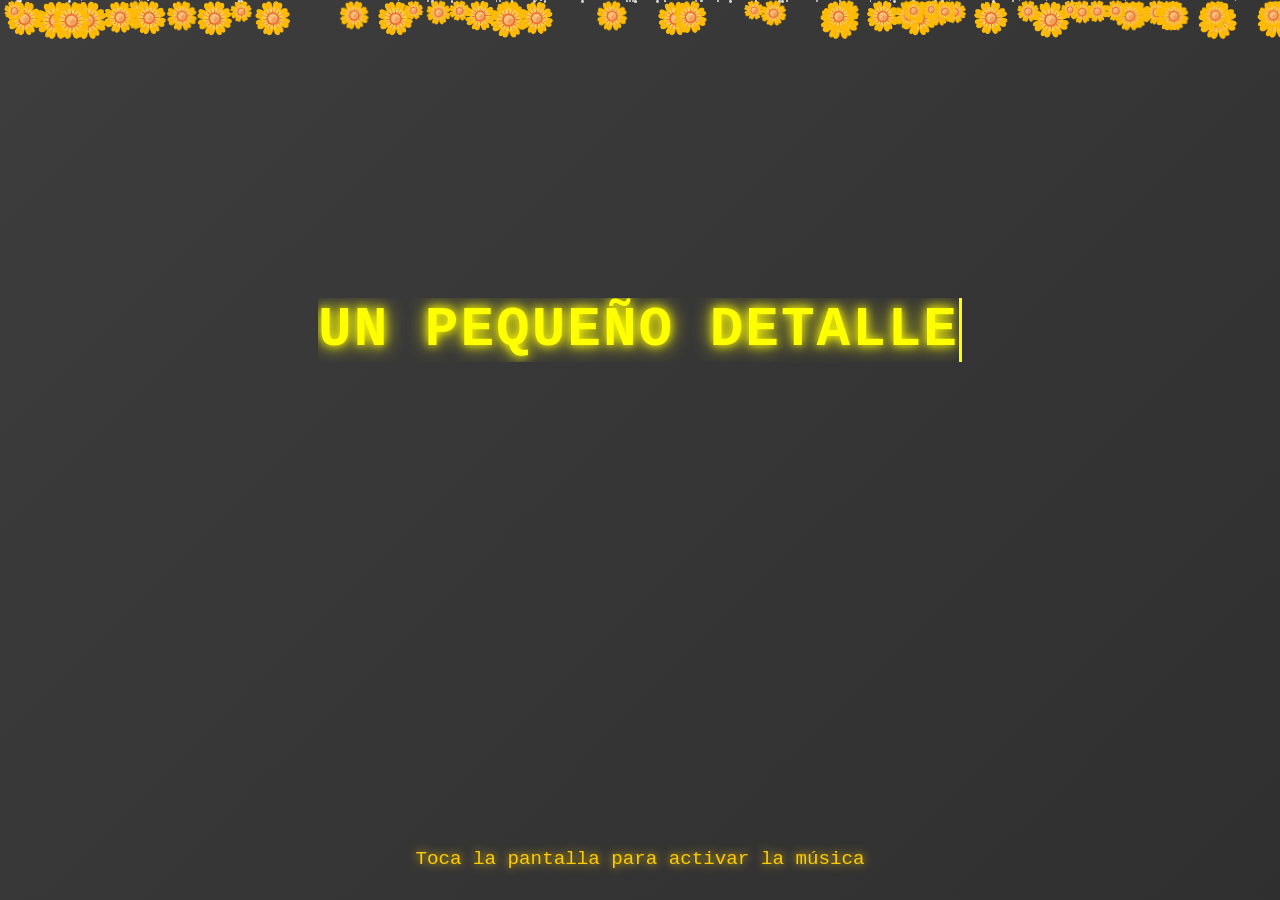
<file: index.html>
<!DOCTYPE html>
<html lang="es">
<head>
  <meta charset="UTF-8">
  <meta http-equiv="X-UA-Compatible" content="IE=edge">
  <meta name="viewport" content="width=device-width, initial-scale=1.0">
  <link rel="icon" href="img/flowers.png" type="image/x-icon">
  <title>Mensaje Especial</title>
  <style>
    /* Reset y fuente */
    * {
      margin: 0;
      padding: 0;
      box-sizing: border-box;
      font-family: 'Courier New', monospace;
    }

    /* Fondo animado */
    body {
      background: linear-gradient(-45deg, #000000, #1C1C1C, #2B2B2B, #3D3D3D);
      background-size: 400% 400%;
      animation: gradientMove 20s ease infinite;

      display: flex;
      flex-direction: column;
      justify-content: center;
      align-items: center;
      min-height: 100vh;
      text-align: center;
      overflow: hidden;
    }

    @keyframes gradientMove {
      0% { background-position: 0% 50%; }
      50% { background-position: 100% 50%; }
      100% { background-position: 0% 50%; }
    }

    /* Partículas y flores */
    .space {
      position: fixed;
      top: 0;
      left: 0;
      width: 100%;
      height: 100%;
      z-index: -1;
      overflow: hidden;
    }

    .particle {
      position: absolute;
      background-color: #fff;
      border-radius: 50%;
      animation: fall linear infinite;
      opacity: 0.8;
    }

    @keyframes fall {
      0% { transform: translateY(-10px); opacity: 0; }
      10% { opacity: 1; }
      90% { opacity: 0.8; }
      100% { transform: translateY(100vh); opacity: 0; }
    }

    /* Contenedor principal */
    .container {
      max-width: 1000px;
      z-index: 10;
    }

    /* Título */
    .title {
      font-size: 3.5rem;
      margin-bottom: 30px;
      color: yellow;
      text-shadow: 0 0 10px yellow, 0 0 20px yellow;
      opacity: 0;
      transform: translateY(50px);
      transition: opacity 2s, transform 2s;
      font-weight: 900;
      letter-spacing: 2px;
      text-transform: uppercase;
    }

    .title.visible {
      opacity: 1;
      transform: translateY(0);
    }

    /* Mensajes */
    .message {
      font-size: 2rem;
      margin: 30px 0;
      color: #fff;
      text-shadow: 0 0 10px #fff, 0 0 20px #fff;
      opacity: 0;
      transform: translateY(50px);
      transition: opacity 2s, transform 2s;
      font-weight: 700;
      letter-spacing: 1px;
      text-transform: uppercase;
    }

    .message.visible {
      opacity: 1;
      transform: translateY(0);
    }

    .message.red {
      animation: heartbeat 1.5s infinite;
    }

    @keyframes heartbeat {
      0%, 100% { transform: scale(1); }
      25% { transform: scale(1.1); }
      50% { transform: scale(1.2); }
      75% { transform: scale(1.1); }
    }

    /* Botón */
    .button {
      margin-top: 50px;
      opacity: 0;
      transition: opacity 2s;
    }

    .button.visible {
      opacity: 1;
    }

    .btn {
      background: linear-gradient(90deg, #ffcc00, #ff6600, #ff0066, #9900ff);
      background-size: 400% 400%;
      border: none;
      padding: 15px 45px;
      font-size: 1.5rem;
      color: #fff;
      border-radius: 50px;
      cursor: pointer;
      font-weight: 700;
      text-transform: uppercase;
      letter-spacing: 2px;
      box-shadow: 0 0 20px rgba(255, 204, 0, 0.8);
      transition: transform 0.3s ease, box-shadow 0.3s ease;
      animation: gradientMove 6s ease infinite;
    }

    .btn:hover {
      transform: scale(1.1);
      box-shadow: 0 0 35px rgba(255, 102, 255, 1);
    }

    /* Efecto máquina de escribir */
    .hacker-effect {
      border-right: 3px solid yellow;
      white-space: nowrap;
      overflow: hidden;
      width: 0;
      animation: typing 4s steps(40, end) forwards, blink-caret .8s infinite;
    }

    @keyframes typing {
      from { width: 0; }
      to { width: 100%; }
    }

    @keyframes blink-caret {
      0%, 100% { border-color: transparent; }
      50% { border-color: yellow; }
    }

    /* Mensaje de tap */
    .tap-hint {
      position: absolute;
      bottom: 30px;
      font-size: 1.2rem;
      color: #ffcc00;
      text-shadow: 0 0 10px #ffcc00;
      animation: pulse 1.5s infinite;
      cursor: pointer;
    }

    @keyframes pulse {
      0% { transform: scale(1); opacity: 0.7; }
      50% { transform: scale(1.1); opacity: 1; }
      100% { transform: scale(1); opacity: 0.7; }
    }

    /* Responsivo */
    @media (max-width: 768px) {
      .title { font-size: 2.5rem; }
      .message { font-size: 1.5rem; }
      .btn { padding: 12px 30px; font-size: 1.2rem; }
    }
  </style>
</head>
<body>
  <!-- Fondo con partículas -->
  <div class="space" id="space"></div>

  <!-- Contenido principal -->
  <div class="container">
    <h1 class="title hacker-effect" id="title">UN PEQUEÑO DETALLE</h1>
    <p class="message red" id="message1">NOEMI</p>
    <p class="message" id="message2">DE MI PARA TI</p>

    <div class="button" id="button">
      <button class="btn" onclick="location.href='index1.html'">
        VER TU REGALO
      </button>
    </div>
  </div>

  <!-- Aviso para iniciar música -->
  <div id="tap-to-start" class="tap-hint">
    Toca la pantalla para activar la música
  </div>

  <!-- Música -->
  <audio id="background-music" loop>
    <source src="lullavy.mp3" type="audio/mpeg">
    Tu navegador no soporta el elemento de audio XD.
  </audio>

  <script>
    // Crear efecto de espacio con partículas y flores
    function createSpace() {
      const space = document.getElementById('space');
      for (let i = 0; i < 100; i++) createParticle(space);

      setInterval(() => {
        createParticle(space);
      }, 200);
    }

    function createParticle(container) {
      const particle = document.createElement('div');

      if (Math.random() > 0.5) {
        particle.innerHTML = "🌼";
        particle.style.fontSize = Math.random() * 20 + 15 + "px";
      } else {
        particle.classList.add('particle');
        const size = Math.random() * 2 + 1;
        particle.style.width = size + 'px';
        particle.style.height = size + 'px';
      }

      particle.style.position = "absolute";
      particle.style.left = Math.random() * 100 + "%";
      const duration = Math.random() * 10 + 5;
      particle.style.animation = `fall ${duration}s linear`;

      container.appendChild(particle);
      setTimeout(() => particle.remove(), duration * 1000 + 1000);
    }

    // Mostrar elementos secuencialmente
    function showElements() {
      const title = document.getElementById('title');
      const message1 = document.getElementById('message1');
      const message2 = document.getElementById('message2');
      const button = document.getElementById('button');

      setTimeout(() => title.classList.add('visible'), 1000);
      setTimeout(() => message1.classList.add('visible'), 3000);
      setTimeout(() => message2.classList.add('visible'), 6000);
      setTimeout(() => button.classList.add('visible'), 9000);
    }

    // Inicializar
    window.onload = function() {
      createSpace();
      showElements();

      const audio = document.getElementById('background-music');
      const hint = document.getElementById('tap-to-start');

      function startMusic() {
        audio.play();
        hint.style.display = 'none';
      }

      document.body.addEventListener('click', startMusic, { once: true });
      document.body.addEventListener('touchstart', startMusic, { once: true });
    };
  </script>
</body>
</html>
</file>
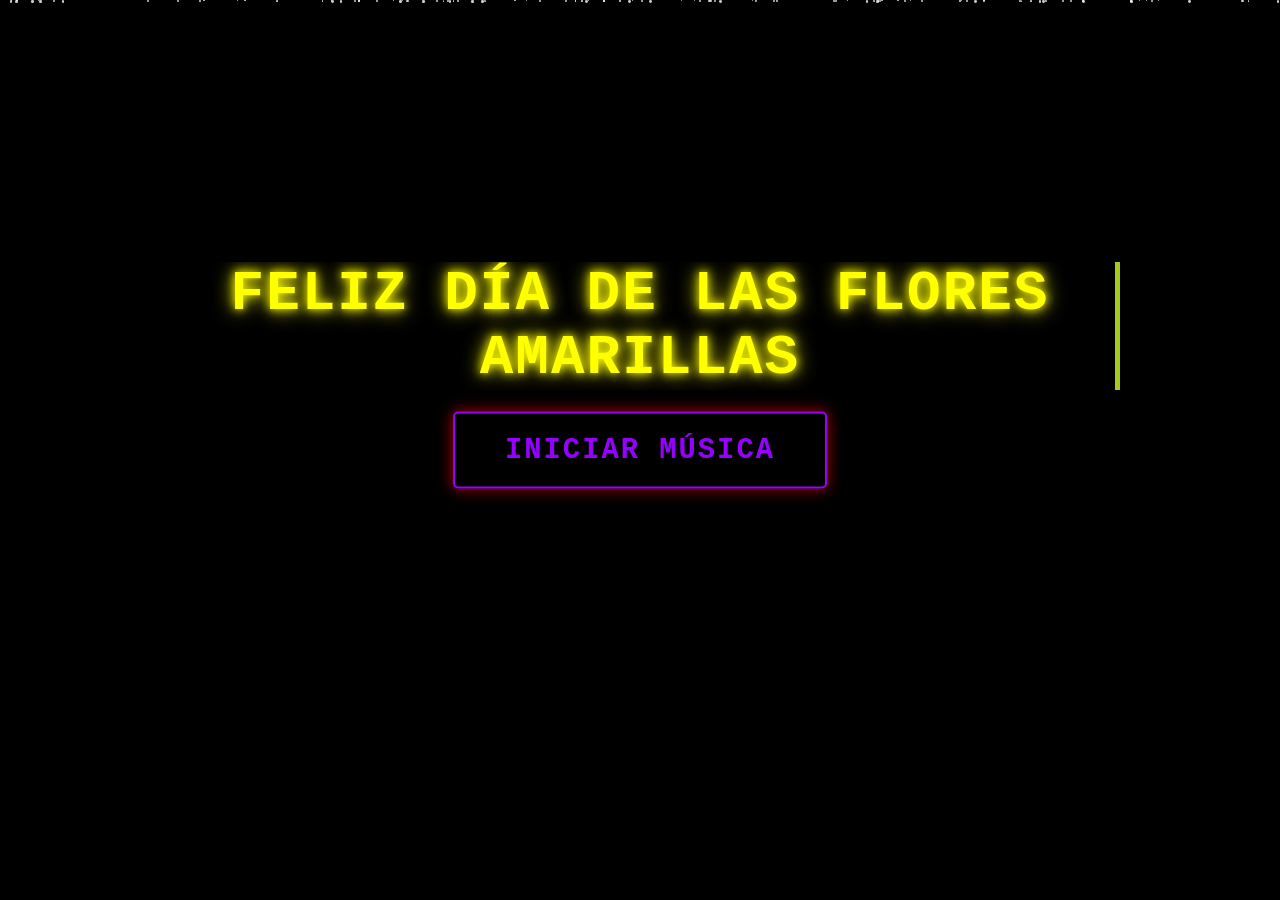
<file: index1.html>
<!DOCTYPE html>
<html lang="es">
<head>
    <meta charset="UTF-8">
    <meta http-equiv="X-UA-Compatible" content="IE=edge">
    <meta name="viewport" content="width=device-width, initial-scale=1.0">
    <link rel="icon" href="img/flowers.png" type="image/x-icon">
    <title>Mensaje Especial</title>
    <style>
        * {
            margin: 0;
            padding: 0;
            box-sizing: border-box;
            font-family: 'Courier New', monospace;
        }
        
        body {
            background: #000;
            color: #fff;
            min-height: 100vh;
            overflow: hidden;
            display: flex;
            flex-direction: column;
            justify-content: center;
            align-items: center;
            position: relative;
        }
        
        /* Efecto de espacio con puntos blancos */
        .space {
            position: fixed;
            top: 0;
            left: 0;
            width: 100%;
            height: 100%;
            z-index: -1;
            overflow: hidden;
        }
        
        .particle {
            position: absolute;
            background-color: #fff;
            border-radius: 50%;
            animation: fall linear infinite;
            opacity: 0.8;
        }
        
        @keyframes fall {
            0% {
                transform: translateY(-10px);
                opacity: 0;
            }
            10% {
                opacity: 1;
            }
            90% {
                opacity: 0.8;
            }
            100% {
                transform: translateY(100vh);
                opacity: 0;
            }
        }
        
        .container {
            text-align: center;
            padding: 20px;
            max-width: 1000px;
            z-index: 10;
        }
        
        .title {
            font-size: 3.5rem;
            margin-bottom: 30px;
            color: yellow;
            text-shadow: 0 0 10px yellow, 0 0 20px yellow;
            opacity: 0;
            transform: translateY(50px);
            transition: opacity 2s, transform 2s;
            font-weight: 900;
            letter-spacing: 2px;
            text-transform: uppercase;
        }
        
        .title.visible {
            opacity: 1;
            transform: translateY(0);
        }
        
        .message {
            font-size: 2rem;
            margin: 30px 0;
            color: #fff;
            text-shadow: 0 0 10px #fff, 0 0 20px #fff;
            opacity: 0;
            transform: translateY(50px);
            transition: opacity 2s, transform 2s;
            font-weight: 700;
            letter-spacing: 1px;
            text-transform: uppercase;
        }
        
        .message.visible {
            opacity: 1;
            transform: translateY(0);
        }
        
        .message.red {
    color: #FFD700; /* Amarillo dorado */
    text-shadow: 0 0 10px #FFD700, 0 0 20px #FFD700;
}

        
        .button {
            margin-top: 50px;
            opacity: 0;
            transition: opacity 2s;
        }
        
        .button.visible {
            opacity: 1;
        }
        
        .btn {
            background: transparent;
            border: 2px solid #9900ff;
            padding: 15px 40px;
            font-size: 1.5rem;
            color: #9500ff;
            border-radius: 5px;
            cursor: pointer;
            box-shadow: 0 0 15px rgba(255, 0, 0, 0.7);
            transition: all 0.3s;
            text-decoration: none;
            display: inline-block;
            font-weight: 700;
            text-transform: uppercase;
            letter-spacing: 2px;
        }
        
        .btn:hover {
            background: rgba(255, 0, 0, 0.2);
            box-shadow: 0 0 25px rgba(255, 0, 0, 0.9);
            transform: scale(1.05);
        }
        
        .hacker-effect {
            position: relative;
            overflow: hidden;
        }
        
        .hacker-effect::after {
            content: "";
            position: absolute;
            top: 0;
            right: 0;
            width: 5px;
            height: 100%;
            background-color: #a6c91a;
            animation: blink 0.8s infinite;
        }
        
        @keyframes blink {
            0%, 100% { opacity: 0; }
            50% { opacity: 1; }
        }
        
        @media (max-width: 768px) {
            .title {
                font-size: 2.5rem;
            }
            
            .message {
                font-size: 1.5rem;
            }
            
            .btn {
                padding: 12px 30px;
                font-size: 1.2rem;
            }
        }
        #music-button-container {
    position: fixed;
    top: 50%;
    left: 50%;
    transform: translate(-50%, -50%);
    z-index: 50;
}

#music-button {
    font-size: 1.8rem;
    padding: 20px 50px;
    cursor: pointer;
}

    </style>
</head>
<body>
    <div class="space" id="space"></div>

    <div id="music-button-container">
        <button id="music-button" class="btn">
            INICIAR MÚSICA
        </button>
    </div>


    <div class="container">
        <h1 class="title hacker-effect" id="title">FELIZ DÍA DE LAS FLORES AMARILLAS</h1>
        <p class="message red" id="message1">¡HOY CELEBRAMOS EL 21 DE SEPTIEMBRE!</p>
        <p class="message" id="message2">FELIZ DÍA DE LAS FLORES AMARILLAS 🌼💛</p>


        <div class="button" id="button">
            <button class="btn" onclick="location.href='index2.html'">
                VER TU REGALO
            </button>
        </div>
    </div>

    <audio id="background-music" loop>
    <source src="the-rest-of-my-life.mp3" type="audio/mpeg">
    Tu navegador no soporta el elemento de audio xd.
</audio>


    <script>
        // Crear efecto de espacio con partículas
        function createSpace() {
            const space = document.getElementById('space');
            
            // Crear partículas
            for (let i = 0; i < 100; i++) {
                createParticle(space);
            }
            
            // Continuar creando partículas
            setInterval(() => {
                createParticle(space);
            }, 200);
        }
        
        function createParticle(container) {
            const particle = document.createElement('div');
            particle.classList.add('particle');
            
            // Tamaño aleatorio entre 1 y 3px
            const size = Math.random() * 2 + 1;
            particle.style.width = size + 'px';
            particle.style.height = size + 'px';
            
            // Posición aleatoria en X
            particle.style.left = Math.random() * 100 + '%';
            
            // Duración aleatoria entre 5 y 15 segundos
            const duration = Math.random() * 10 + 5;
            particle.style.animationDuration = duration + 's';
            
            // Retraso aleatorio
            particle.style.animationDelay = Math.random() * 5 + 's';
            
            container.appendChild(particle);
            
            // Eliminar la partícula después de que termine la animación
            setTimeout(() => {
                if (particle.parentNode) {
                    particle.remove();
                }
            }, duration * 1000 + 1000);
        }
        
        // Mostrar elementos secuencialmente
        function showElements() {
            const title = document.getElementById('title');
            const message1 = document.getElementById('message1');
            const message2 = document.getElementById('message2');
            const button = document.getElementById('button');
            
            setTimeout(() => {
                title.classList.add('visible');
            }, 1000);
            
            setTimeout(() => {
                message1.classList.add('visible');
            }, 3000);
            
            setTimeout(() => {
                message2.classList.add('visible');
            }, 6000);
            
            setTimeout(() => {
                button.classList.add('visible');
            }, 9000);
        }
        
        // Inicializar
        window.onload = function() {
            createSpace();
            showElements();
        };
        // Botón para iniciar música
const musicButton = document.getElementById('music-button');
const musicContainer = document.getElementById('music-button-container');
const backgroundMusic = document.getElementById('background-music');

musicButton.addEventListener('click', () => {
    backgroundMusic.play();
    // Ocultar el botón después de presionarlo
    musicContainer.style.display = 'none';
});

    </script>
    
</body>
</html>
</file>
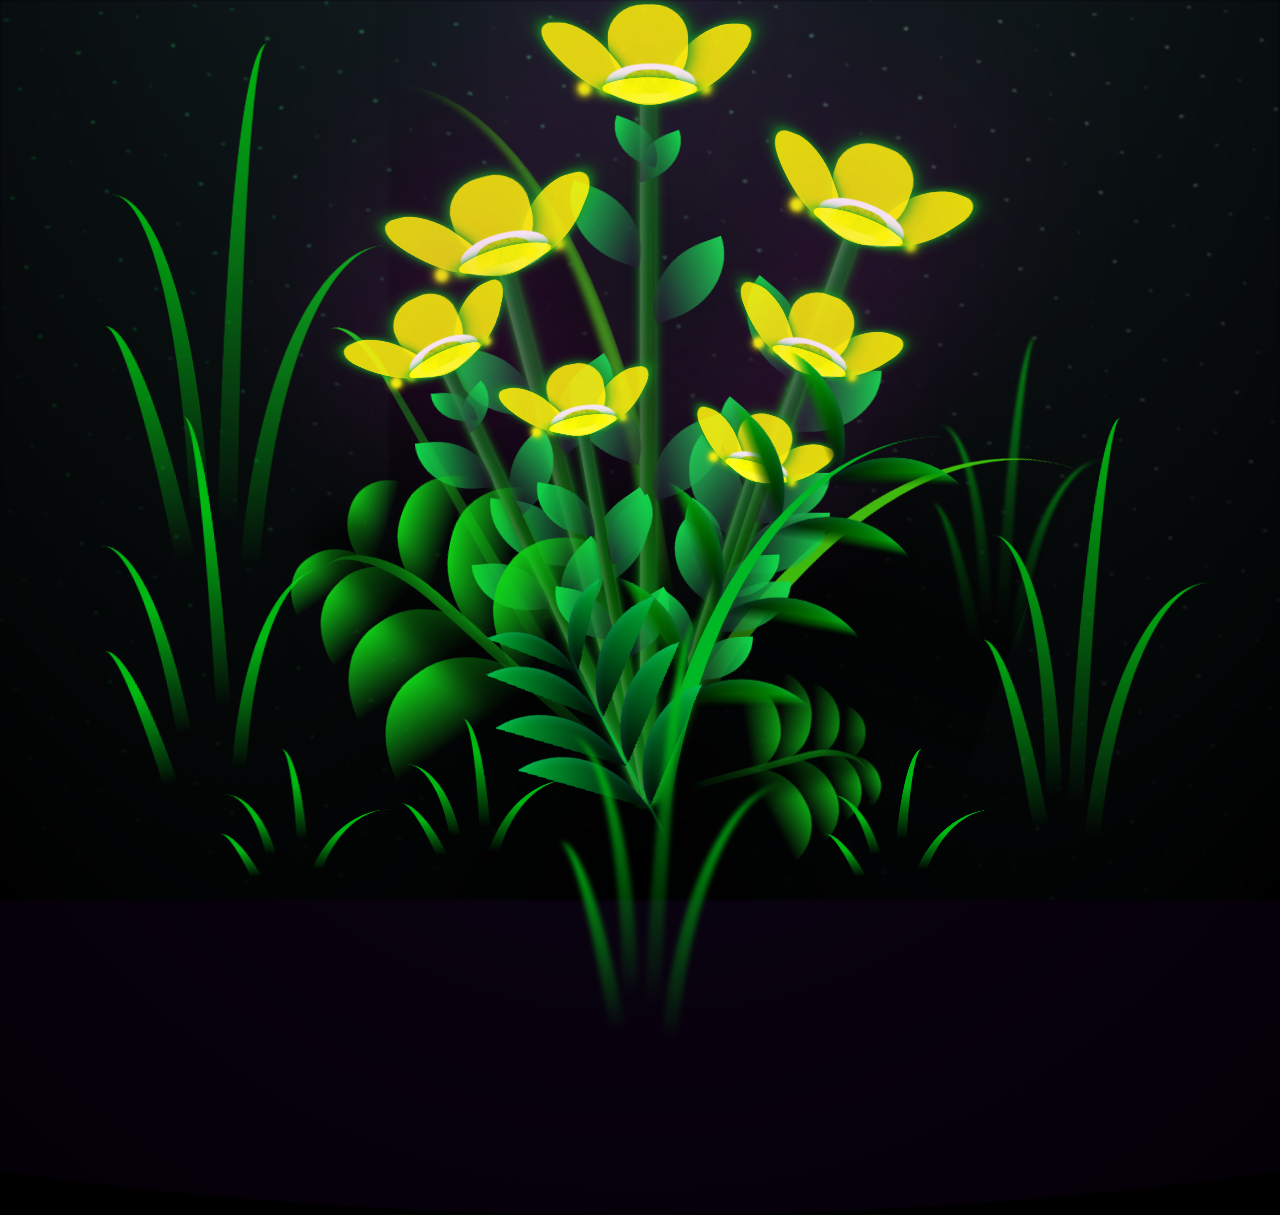
<file: index2.html>
<!DOCTYPE html>
<html lang="en">
<head>
    <meta charset="UTF-8">
    <meta http-equiv="X-UA-Compatible" content="IE=edge">
    <meta name="viewport" content="width=device-width, initial-scale=1.0">
    <link rel="stylesheet" href="css/main.css">
    <link rel="icon" href="img/flowers.png" type="image/x-icon">
    <title>FLORES PROTEGIDAS</title>
    <style>
        /* Estilos para los puntitos amarillos */
        .particles {
            position: fixed;
            top: 0;
            left: 0;
            width: 100%;
            height: 100%;
            pointer-events: none;
            z-index: 10;
            overflow: hidden;
        }

        .particle {
            position: absolute;
            width: 4px;
            height: 4px;
            background-color: #ffff00;
            border-radius: 50%;
            box-shadow: 0 0 10px #ffff00, 0 0 20px #ffff00;
            animation: fall linear infinite;
            z-index: 10;
        }

        @keyframes fall {
            0% {
                transform: translateY(-100px) translateX(0);
            }
            100% {
                transform: translateY(100vh) translateX(30px);
            }
        }

        .container {
            position: relative;
            overflow: hidden;
        }

       /* Aura morada gigante que cubre la página */
body::before {
    content: "";
    position: fixed;
    top: 50%;
    left: 50%;
    transform: translate(-50%, -50%);
    width: 300vw;  /* Más ancho que la pantalla */
    height: 170vh; /* Más alto que la pantalla */
    background: radial-gradient(
        circle,
        rgba(138, 43, 226, 0.15) 0%,       /* Morado claro */
        rgba(75, 0, 130, 0.1) 40%,        /* Índigo */
        rgba(0, 0, 0, 0) 70%              /* Transparente */
    );
    border-radius: 50%;
    z-index: -1;
    opacity: 0.7;
    animation: aura-expand 8s infinite ease-in-out;
    pointer-events: none; /* Para no interferir con clicks */
}

/* Efecto de expansión del aura */
@keyframes aura-expand {
    0% {
        transform: translate(-50%, -50%) scale(0.95);
        opacity: 0.5;
    }
    50% {
        transform: translate(-50%, -50%) scale(1.05);
        opacity: 0.8;
    }
    100% {
        transform: translate(-50%, -50%) scale(0.95);
        opacity: 0.5;
    }
}

/* Ajustar el z-index de las partículas para que no se superpongan mal */
.particle {
  background-color: hsl(var(--hue), 100%, 50%);
}

.flowers {
    position: relative;
    z-index: 5; /* Las flores sobre el aura pero bajo las partículas */
}

/* Efecto de aura que sube y forma texto */
.aura-text {
    position: fixed;
    top: 2%; /* Posicionado más arriba */
    left: 50%;
    transform: translateX(-50%);
    font-family: 'Courier New', monospace;
    text-transform: uppercase;
    font-weight: bold;
    text-align: center;
    opacity: 0;
    z-index: 20;
    pointer-events: none;
    width: 100%;
    padding: 0 20px;
    box-sizing: border-box;
}

.aura-text span {
    display: inline-block;
    color: #8a2be2; /* Morado */
    text-shadow: 0 0 10px #8a2be2, 0 0 20px #8a2be2;
    font-size: 32px; /* Texto más grande */
    opacity: 0;
    transform: translateY(20px);
    margin: 5px 0;
}

/* Cursor parpadeante */
.cursor {
    display: inline-block;
    width: 10px;
    height: 32px;
    background-color: #8a2be2;
    margin-left: 5px;
    animation: blink 0.7s infinite;
    vertical-align: middle;
}

@keyframes blink {
    0%, 100% { opacity: 1; }
    50% { opacity: 0; }
}


/* Cambiar el color de las raíces (tallos) a verde */
.flower__line {
    background-color: #107b17  !important; /* Verde marino */
    box-shadow: 0 0 5px #107b17 , 0 0 10px #107b17 !important;
}



/* Estilo hacker para el texto final */
.final-message {
    position: fixed;
    top: 2%; /* Posicionado más arriba */
    left: 50%;
    transform: translateX(-50%);
    font-family: 'Courier New', monospace;
    text-align: center;
    color: #8a2be2;
    text-shadow: 0 0 15px #8a2be2;
    opacity: 0;
    z-index: 30;
    pointer-events: none;
    font-size: 32px; /* Texto más grande */
    line-height: 1.6;
    white-space: pre-line;
    max-width: 90%;
    width: 100%;
    padding: 0 20px;
    box-sizing: border-box;
}

.final-message.active {
    color: red;
    text-shadow: 
        0 0 20px red, 
        0 0 40px red, 
        0 0 80px red,
        0 0 100px red; 
    animation: text-pulse 0.5s infinite alternate;
}

@keyframes text-pulse {
    from {
        text-shadow: 0 0 30px yellow, 0 0 50px yellow;
    }
    to {
        text-shadow: 0 0 40px yellow, 0 0 70px yellow, 0 0 100px yellow; 
    }
}

/* Modificaciones para la flor morada con pétalos rojos */
.flower__leaf {
    background-color: #0ca518 !important; /* Morado */
    box-shadow: 0 0 10px #0ca518, 0 0 20px #0ca518 !important;
}

.flower__leaf::before {
    background-color: #26b31f !important; /* Rojo */
    box-shadow: 0 0 10px #4cb12d, 0 0 20px #0ea42c !important;
}

.flower__light {
    background-color: yellow !important; /* Morado */
    box-shadow: 0 0 5px yellow, 0 0 10px #ccea08 !important;
}

/* Aura que sube desde la flor */
.flower-aura {
    position: fixed; /* Cambiado a fixed para que cubra toda la pantalla */
    bottom: -100vh; /* Comienza desde muy abajo (fuera de pantalla) */
    left: 50%;
    transform: translateX(-50%);
    width: 1200px; /* Más ancho */
    height: 150vh; /* Muy alto para cubrir toda la pantalla */
    background: linear-gradient(to top, 
              rgba(238, 246, 7, 0.9) 0%,
              rgba(211, 214, 12, 0.6) 30%,
              rgba(139, 157, 5, 0.3) 60%,
              transparent 90%);
    border-radius: 50% 50% 0 0;
    filter: blur(30px); /* Más difuminado */
    z-index: 15;
    opacity: 1; /* Siempre visible cuando está activa */
    transition: bottom 1.5s ease-out; /* Aparece rápido */
}
    @keyframes glitch {
  0%   { color: #ffffff; }
  20%  { color: #ff00ff; }
  40%  { color: #00ffff; }
  60%  { color: #ffff00; }
  80%  { color: #ff00ff; }
  100% { color: #ffffff; }
}

.final-message.active {
  animation: glitch 0.5s infinite;
}


    </style>
</head>

<body class="container">
    <!-- Elementos para los efectos de texto -->
    <div class="aura-text" id="aura-text"></div>
    <div class="final-message" id="final-message"></div>

    <div class="night"></div>
    <div class="particles" id="particles"></div>
    <div class="flowers">
      <div class="flower flower--1"><div class="flower__leafs flower__leafs--1"><div class="flower__leaf flower__leaf--1"></div><div class="flower__leaf flower__leaf--2"></div><div class="flower__leaf flower__leaf--3"></div><div class="flower__leaf flower__leaf--4"></div><div class="flower__white-circle"></div><div class="flower__light flower__light--1"></div><div class="flower__light flower__light--2"></div><div class="flower__light flower__light--3"></div><div class="flower__light flower__light--4"></div><div class="flower__light flower__light--5"></div><div class="flower__light flower__light--6"></div><div class="flower__light flower__light--7"></div><div class="flower__light flower__light--8"></div></div><div class="flower__line"><div class="flower__line__leaf flower__line__leaf--1"></div><div class="flower__line__leaf flower__line__leaf--2"></div><div class="flower__line__leaf flower__line__leaf--3"></div><div class="flower__line__leaf flower__line__leaf--4"></div><div class="flower__line__leaf flower__line__leaf--5"></div><div class="flower__line__leaf flower__line__leaf--6"></div></div></div>
      <div class="flower flower--2"><div class="flower__leafs flower__leafs--2"><div class="flower__leaf flower__leaf--1"></div><div class="flower__leaf flower__leaf--2"></div><div class="flower__leaf flower__leaf--3"></div><div class="flower__leaf flower__leaf--4"></div><div class="flower__white-circle"></div><div class="flower__light flower__light--1"></div><div class="flower__light flower__light--2"></div><div class="flower__light flower__light--3"></div><div class="flower__light flower__light--4"></div><div class="flower__light flower__light--5"></div><div class="flower__light flower__light--6"></div><div class="flower__light flower__light--7"></div><div class="flower__light flower__light--8"></div></div><div class="flower__line"><div class="flower__line__leaf flower__line__leaf--1"></div><div class="flower__line__leaf flower__line__leaf--2"></div><div class="flower__line__leaf flower__line__leaf--3"></div><div class="flower__line__leaf flower__line__leaf--4"></div></div></div>
      <div class="flower flower--3"><div class="flower__leafs flower__leafs--3"><div class="flower__leaf flower__leaf--1"></div><div class="flower__leaf flower__leaf--2"></div><div class="flower__leaf flower__leaf--3"></div><div class="flower__leaf flower__leaf--4"></div><div class="flower__white-circle"></div><div class="flower__light flower__light--1"></div><div class="flower__light flower__light--2"></div><div class="flower__light flower__light--3"></div><div class="flower__light flower__light--4"></div><div class="flower__light flower__light--5"></div><div class="flower__light flower__light--6"></div><div class="flower__light flower__light--7"></div><div class="flower__light flower__light--8"></div></div><div class="flower__line"><div class="flower__line__leaf flower__line__leaf--1"></div><div class="flower__line__leaf flower__line__leaf--2"></div><div class="flower__line__leaf flower__line__leaf--3"></div><div class="flower__line__leaf flower__line__leaf--4"></div></div></div>
      <div class="flower flower--4"><div class="flower__leafs flower__leafs--1"><div class="flower__leaf flower__leaf--1"></div><div class="flower__leaf flower__leaf--2"></div><div class="flower__leaf flower__leaf--3"></div><div class="flower__leaf flower__leaf--4"></div><div class="flower__white-circle"></div><div class="flower__light flower__light--1"></div><div class="flower__light flower__light--2"></div><div class="flower__light flower__light--3"></div><div class="flower__light flower__light--4"></div><div class="flower__light flower__light--5"></div><div class="flower__light flower__light--6"></div><div class="flower__light flower__light--7"></div><div class="flower__light flower__light--8"></div></div><div class="flower__line"><div class="flower__line__leaf flower__line__leaf--1"></div><div class="flower__line__leaf flower__line__leaf--2"></div><div class="flower__line__leaf flower__line__leaf--3"></div><div class="flower__line__leaf flower__line__leaf--4"></div><div class="flower__line__leaf flower__line__leaf--5"></div><div class="flower__line__leaf flower__line__leaf--6"></div></div></div>
      <div class="flower flower--5"><div class="flower__leafs flower__leafs--2"><div class="flower__leaf flower__leaf--1"></div><div class="flower__leaf flower__leaf--2"></div><div class="flower__leaf flower__leaf--3"></div><div class="flower__leaf flower__leaf--4"></div><div class="flower__white-circle"></div><div class="flower__light flower__light--1"></div><div class="flower__light flower__light--2"></div><div class="flower__light flower__light--3"></div><div class="flower__light flower__light--4"></div><div class="flower__light flower__light--5"></div><div class="flower__light flower__light--6"></div><div class="flower__light flower__light--7"></div><div class="flower__light flower__light--8"></div></div><div class="flower__line"><div class="flower__line__leaf flower__line__leaf--1"></div><div class="flower__line__leaf flower__line__leaf--2"></div><div class="flower__line__leaf flower__line__leaf--3"></div><div class="flower__line__leaf flower__line__leaf--4"></div></div></div>
      <div class="flower flower--6"><div class="flower__leafs flower__leafs--3"><div class="flower__leaf flower__leaf--1"></div><div class="flower__leaf flower__leaf--2"></div><div class="flower__leaf flower__leaf--3"></div><div class="flower__leaf flower__leaf--4"></div><div class="flower__white-circle"></div><div class="flower__light flower__light--1"></div><div class="flower__light flower__light--2"></div><div class="flower__light flower__light--3"></div><div class="flower__light flower__light--4"></div><div class="flower__light flower__light--5"></div><div class="flower__light flower__light--6"></div><div class="flower__light flower__light--7"></div><div class="flower__light flower__light--8"></div></div><div class="flower__line"><div class="flower__line__leaf flower__line__leaf--1"></div><div class="flower__line__leaf flower__line__leaf--2"></div><div class="flower__line__leaf flower__line__leaf--3"></div><div class="flower__line__leaf flower__line__leaf--4"></div></div></div>
      <div class="flower flower--7"><div class="flower__leafs flower__leafs--1"><div class="flower__leaf flower__leaf--1"></div><div class="flower__leaf flower__leaf--2"></div><div class="flower__leaf flower__leaf--3"></div><div class="flower__leaf flower__leaf--4"></div><div class="flower__white-circle"></div><div class="flower__light flower__light--1"></div><div class="flower__light flower__light--2"></div><div class="flower__light flower__light--3"></div><div class="flower__light flower__light--4"></div><div class="flower__light flower__light--5"></div><div class="flower__light flower__light--6"></div><div class="flower__light flower__light--7"></div><div class="flower__light flower__light--8"></div></div><div class="flower__line"><div class="flower__line__leaf flower__line__leaf--1"></div><div class="flower__line__leaf flower__line__leaf--2"></div><div class="flower__line__leaf flower__line__leaf--3"></div><div class="flower__line__leaf flower__line__leaf--4"></div></div></div>
      <div class="grow-ans" style="--d:1.2s"><div class="flower__g-long"><div class="flower__g-long__top"></div><div class="flower__g-long__bottom"></div></div></div>
      <div class="growing-grass"><div class="flower__grass flower__grass--1"><div class="flower__grass--top"></div><div class="flower__grass--bottom"></div><div class="flower__grass__leaf flower__grass__leaf--1"></div><div class="flower__grass__leaf flower__grass__leaf--2"></div><div class="flower__grass__leaf flower__grass__leaf--3"></div><div class="flower__grass__leaf flower__grass__leaf--4"></div><div class="flower__grass__leaf flower__grass__leaf--5"></div><div class="flower__grass__leaf flower__grass__leaf--6"></div><div class="flower__grass__leaf flower__grass__leaf--7"></div><div class="flower__grass__leaf flower__grass__leaf--8"></div><div class="flower__grass__overlay"></div></div></div>
      <div class="growing-grass"><div class="flower__grass flower__grass--2"><div class="flower__grass--top"></div><div class="flower__grass--bottom"></div><div class="flower__grass__leaf flower__grass__leaf--1"></div><div class="flower__grass__leaf flower__grass__leaf--2"></div><div class="flower__grass__leaf flower__grass__leaf--3"></div><div class="flower__grass__leaf flower__grass__leaf--4"></div><div class="flower__grass__leaf flower__grass__leaf--5"></div><div class="flower__grass__leaf flower__grass__leaf--6"></div><div class="flower__grass__leaf flower__grass__leaf--7"></div><div class="flower__grass__leaf flower__grass__leaf--8"></div><div class="flower__grass__overlay"></div></div></div>
      <div class="grow-ans" style="--d:2.4s"><div class="flower__g-right flower__g-right--1"><div class="leaf"></div></div></div>
      <div class="grow-ans" style="--d:2.8s"><div class="flower__g-right flower__g-right--2"><div class="leaf"></div></div></div>
      <div class="grow-ans" style="--d:2.8s"><div class="flower__g-front"><div class="flower__g-front__leaf-wrapper flower__g-front__leaf-wrapper--1"><div class="flower__g-front__leaf"></div></div><div class="flower__g-front__leaf-wrapper flower__g-front__leaf-wrapper--2"><div class="flower__g-front__leaf"></div></div><div class="flower__g-front__leaf-wrapper flower__g-front__leaf-wrapper--3"><div class="flower__g-front__leaf"></div></div><div class="flower__g-front__leaf-wrapper flower__g-front__leaf-wrapper--4"><div class="flower__g-front__leaf"></div></div><div class="flower__g-front__leaf-wrapper flower__g-front__leaf-wrapper--5"><div class="flower__g-front__leaf"></div></div><div class="flower__g-front__leaf-wrapper flower__g-front__leaf-wrapper--6"><div class="flower__g-front__leaf"></div></div><div class="flower__g-front__leaf-wrapper flower__g-front__leaf-wrapper--7"><div class="flower__g-front__leaf"></div></div><div class="flower__g-front__leaf-wrapper flower__g-front__leaf-wrapper--8"><div class="flower__g-front__leaf"></div></div><div class="flower__g-front__line"></div></div></div>
      <div class="grow-ans" style="--d:3.2s"><div class="flower__g-fr"><div class="leaf"></div><div class="flower__g-fr__leaf flower__g-fr__leaf--1"></div><div class="flower__g-fr__leaf flower__g-fr__leaf--2"></div><div class="flower__g-fr__leaf flower__g-fr__leaf--3"></div><div class="flower__g-fr__leaf flower__g-fr__leaf--4"></div><div class="flower__g-fr__leaf flower__g-fr__leaf--5"></div><div class="flower__g-fr__leaf flower__g-fr__leaf--6"></div><div class="flower__g-fr__leaf flower__g-fr__leaf--7"></div><div class="flower__g-fr__leaf flower__g-fr__leaf--8"></div></div></div>
      <div class="long-g long-g--0"><div class="grow-ans" style="--d:3s"><div class="leaf leaf--0"></div></div><div class="grow-ans" style="--d:2.2s"><div class="leaf leaf--1"></div></div><div class="grow-ans" style="--d:3.4s"><div class="leaf leaf--2"></div></div><div class="grow-ans" style="--d:3.6s"><div class="leaf leaf--3"></div></div></div>
      <div class="long-g long-g--1"><div class="grow-ans" style="--d:3.6s"><div class="leaf leaf--0"></div></div><div class="grow-ans" style="--d:3.8s"><div class="leaf leaf--1"></div></div><div class="grow-ans" style="--d:4s"><div class="leaf leaf--2"></div></div><div class="grow-ans" style="--d:4.2s"><div class="leaf leaf--3"></div></div></div>
      <div class="long-g long-g--2"><div class="grow-ans" style="--d:4s"><div class="leaf leaf--0"></div></div><div class="grow-ans" style="--d:4.2s"><div class="leaf leaf--1"></div></div><div class="grow-ans" style="--d:4.4s"><div class="leaf leaf--2"></div></div><div class="grow-ans" style="--d:4.6s"><div class="leaf leaf--3"></div></div></div>
      <div class="long-g long-g--3"><div class="grow-ans" style="--d:4s"><div class="leaf leaf--0"></div></div><div class="grow-ans" style="--d:4.2s"><div class="leaf leaf--1"></div></div><div class="grow-ans" style="--d:3s"><div class="leaf leaf--2"></div></div><div class="grow-ans" style="--d:3.6s"><div class="leaf leaf--3"></div></div></div>
      <div class="long-g long-g--4"><div class="grow-ans" style="--d:4s"><div class="leaf leaf--0"></div></div><div class="grow-ans" style="--d:4.2s"><div class="leaf leaf--1"></div></div><div class="grow-ans" style="--d:3s"><div class="leaf leaf--2"></div></div><div class="grow-ans" style="--d:3.6s"><div class="leaf leaf--3"></div></div></div>
      <div class="long-g long-g--5"><div class="grow-ans" style="--d:4s"><div class="leaf leaf--0"></div></div><div class="grow-ans" style="--d:4.2s"><div class="leaf leaf--1"></div></div><div class="grow-ans" style--d:3s"><div class="leaf leaf--2"></div></div><div class="grow-ans" style="--d:3.6s"><div class="leaf leaf--3"></div></div></div>
      <div class="long-g long-g--6"><div class="grow-ans" style="--d:4.2s"><div class="leaf leaf--0"></div></div><div class="grow-ans" style="--d:4.4s"><div class="leaf leaf--1"></div></div><div class="grow-ans" style="--d:4.6s"><div class="leaf leaf--2"></div></div><div class="grow-ans" style="--d:4.8s"><div class="leaf leaf--3"></div></div></div>
      <div class="long-g long-g--7"><div class="grow-ans" style="--d:3s"><div class="leaf leaf--0"></div></div><div class="grow-ans" style="--d:3.2s"><div class="leaf leaf--1"></div></div><div class="grow-ans" style="--d:3.5s"><div class="leaf leaf--2"></div></div><div class="grow-ans" style="--d:3.6s"><div class="leaf leaf--3"></div></div></div>
    </div>

    <!-- Audio -->
    <audio id="background-music" loop>
        <source src="tiroteo.mp3" type="audio/mpeg">
        Tu navegador no soporta el elemento de audio xd
    </audio>

    <script>
        // Iniciar todo automáticamente al cargar la página
        window.addEventListener('load', function() {
            const backgroundMusic = document.getElementById('background-music');
            
            // Reproducir música automáticamente
            backgroundMusic.play().catch(error => {
                console.log('Reproducción automática prevenida:', error);
                // En caso de que falle la reproducción automática, mostrar un mensaje
                alert('Por favor, haz clic en cualquier parte de la página para iniciar la música');
                document.body.addEventListener('click', function() {
                    backgroundMusic.play();
                }, { once: true });
            });
            
            // Iniciar las partículas después de 3 segundos
            setTimeout(startParticles, 3000);
            
            // Iniciar la secuencia de efectos después de 8 segundos
            setTimeout(startEffectsSequence, 8000);
        });

        // Código para las partículas amarillas
        let PARTICLE_INTENSITY = 50;
        let PARTICLE_SPAWN_RATE = 500;
        const PARTICLE_SPEED = 0.5; // Más lento que la lluvia
        const WIND_INTENSITY = 20; // Menos viento que para la lluvia
        let particleInterval;

        function startParticles() {
            const particles = document.getElementById('particles');
            for (let i = 0; i < PARTICLE_INTENSITY; i++) {
                createParticle();
            }
            let intensityIncreaseInterval = setInterval(() => {
                PARTICLE_INTENSITY += 20;
                PARTICLE_SPAWN_RATE = Math.max(40, PARTICLE_SPAWN_RATE - 30);
                for (let i = 0; i < 10; i++) {
                    createParticle();
                }
                if (PARTICLE_INTENSITY > 400 && PARTICLE_SPAWN_RATE <= 50) {
                    clearInterval(intensityIncreaseInterval);
                    PARTICLE_INTENSITY = 600;
                    PARTICLE_SPAWN_RATE = 40;
                    clearInterval(particleInterval);
                    particleInterval = setInterval(createParticle, PARTICLE_SPAWN_RATE);
                } else if (!particleInterval) {
                    particleInterval = setInterval(createParticle, PARTICLE_SPAWN_RATE);
                }
            }, 1000);
            setInterval(() => {
                const wind = (Math.random() * WIND_INTENSITY * 2) - WIND_INTENSITY;
                document.documentElement.style.setProperty('--wind', `${wind}px`);
            }, 2000);
        }

        function createParticle() {
    const particles = document.getElementById('particles');
    const particle = document.createElement('div');
    particle.className = 'particle';
    
    // Tamaño aleatorio entre 2px y 6px
    const size = Math.random() * 4 + 2;
    particle.style.width = size + 'px';
    particle.style.height = size + 'px';
    
    // Opacidad aleatoria
    const opacity = Math.random() * 0.7 + 0.3;
    particle.style.opacity = opacity;
    
    // Posición aleatoria
    const left = Math.random() * 100;
    
    // Duración aleatoria (más lenta que la lluvia)
    const duration = Math.random() * PARTICLE_SPEED + PARTICLE_SPEED;
    
    // Retraso aleatorio
    const delay = Math.random() * 2;
    
    // Inclinación aleatoria
    const tilt = (Math.random() * 20) - 10;
    
    // Viento aleatorio
    const wind = (Math.random() * WIND_INTENSITY) - (WIND_INTENSITY / 2);
    
    // Asignar posición y animación
    particle.style.left = left + 'vw';
    particle.style.animationDelay = delay + 's';
    particle.style.animationDuration = duration + 's';
    particle.style.transform = `rotate(${tilt}deg)`;
    particle.style.setProperty('--wind', `${wind}px`);
    
    // Asignar color aleatorio en tonos amarillo-dorado
    const hue = Math.random() * 60; // 0° a 60° (amarillo-dorado)
    particle.style.backgroundColor = `hsl(${hue}, 100%, 50%)`;
    particle.style.boxShadow = `0 0 10px hsl(${hue}, 100%, 50%), 0 0 20px hsl(${hue}, 100%, 50%)`;
    
    particles.appendChild(particle);
    
    // Eliminar la partícula después de que termine la animación
    setTimeout(() => {
        if (particle.parentNode) {
            particle.remove();
        }
    }, (duration + delay) * 1000);
}

        // Efectos de aura y texto
        function startEffectsSequence() {
            // Crear aura que sube desde la flor
            const flower = document.querySelector('.flower--1');
            const aura = document.createElement('div');
            aura.className = 'flower-aura';
            document.body.appendChild(aura);
            
            // Animación del aura
            aura.style.opacity = '1';
            aura.style.height = '0';
            aura.style.transition = 'height 8s ease-out, opacity 8s ease-out';
            
            setTimeout(() => {
              aura.style.bottom = '0';
            }, 50);
            // Mostrar texto con efecto hacker
            setTimeout(() => {
                showHackerText();
            }, 2000);
            
            // Eliminar el aura después de la animación
            setTimeout(() => {
                aura.style.opacity = '0';
                setTimeout(() => {
                    aura.remove();
                }, 1000);
            }, 8000);
        }
        
        function showHackerText() {
            const message = "te mereces lo mejor";
            const auraText = document.getElementById('aura-text');
            const finalMessage = document.getElementById('final-message');
            
            // Mostrar el contenedor de texto
            auraText.style.opacity = '1';
            
            // Crear cursor inicial
            const cursor = document.createElement('span');
            cursor.className = 'cursor';
            auraText.appendChild(cursor);
            
            // Dividir el mensaje en caracteres para un efecto de escritura más lento
            const characters = message.split('');
            let currentIndex = 0;
            
            // Función para mostrar caracteres uno por uno
            function showNextCharacter() {
                if (currentIndex < characters.length) {
                    // Si es el primer carácter o el anterior era un espacio, crear un nuevo span
                    if (currentIndex === 0 || characters[currentIndex-1] === ' ') {
                        const wordSpan = document.createElement('span');
                        auraText.insertBefore(wordSpan, cursor);
                    }
                    
                    // Agregar el carácter actual al último span
                    const lastSpan = auraText.querySelector('span:not(.cursor)');
                    lastSpan.textContent += characters[currentIndex];
                    
                    // Animación de entrada
                    setTimeout(() => {
                        lastSpan.style.opacity = '1';
                        lastSpan.style.transform = 'translateY(0)';
                    }, 50);
                    
                    currentIndex++;
                    
                    // Mostrar siguiente carácter después de un retraso mayor (más lento)
                    setTimeout(showNextCharacter, 150)+2000; // Más lento que antes (150ms por carácter)
                } else {
                    // Todos los caracteres mostrados, eliminar cursor
                    cursor.remove();
                    
                    // Transición al mensaje final
                    setTimeout(() => {
                        auraText.style.opacity = '0';
                        auraText.style.transition = 'opacity 1s ease-out';
                        
                        setTimeout(() => {
                            finalMessage.textContent = message;
                            finalMessage.style.opacity = '1';
                            finalMessage.style.transition = 'opacity 1s ease-in';
                            
                            // Cambiar a rojo brillante después de 3 segundos
                            setTimeout(() => {
                                finalMessage.classList.add('active');
                            }, 3000);
                        }, 1000);
                    }, 2000);
                }
            }
            
            // Iniciar la secuencia
            showNextCharacter();
        }
    </script>
    <script src="main.js"></script>
</body>
</html>
</file>
<file: css/main.css>
*,
*::after,
*::before {
  padding: 0;
  margin: 0;
  box-sizing: border-box;
}

:root {
  --dark-color: #000;
}

body {
  display: flex;
  align-items: flex-end;
  justify-content: center;
  min-height: 100vh;
  background-color: var(--dark-color);
  overflow: hidden;
  perspective: 1000px;
}

.night {
  position: fixed;
  left: 50%;
  top: 0;
  transform: translateX(-50%);
  width: 100%;
  height: 100%;
  filter: blur(0.1vmin);
  background-image: radial-gradient(ellipse at top, transparent 0%, var(--dark-color)), 
  radial-gradient(ellipse at bottom, var(--dark-color), rgba(145, 233, 255, 0.2)), 
  repeating-linear-gradient(220deg, rgb(0, 0, 0) 0px, rgb(0, 0, 0) 19px, transparent 19px, 
  transparent 22px), repeating-linear-gradient(189deg, rgb(0, 0, 0) 0px, rgb(0, 0, 0) 19px, 
  transparent 19px, transparent 22px), repeating-linear-gradient(148deg, rgb(0, 0, 0) 0px, 
  rgb(0, 0, 0) 19px, transparent 19px, transparent 22px), linear-gradient(90deg, rgb(0, 255, 81), 
  rgb(240, 240, 240));
}

.flowers {
  position: relative;
  transform: scale(0.9);
}

.flower {
  position: absolute;
  bottom: 10vmin;
  transform-origin: bottom center;
  z-index: 10;
  --fl-speed: 0.8s;
}
.flower--1 {
  -webkit-animation: moving-flower-1 4s linear infinite;
          animation: moving-flower-1 4s linear infinite;
}
.flower--1 .flower__line {
  height: 70vmin;
  -webkit-animation-delay: 0.3s;
          animation-delay: 0.3s;
}
.flower--1 .flower__line__leaf--1 {
  -webkit-animation: blooming-leaf-right var(--fl-speed) 1.6s backwards;
          animation: blooming-leaf-right var(--fl-speed) 1.6s backwards;
}
.flower--1 .flower__line__leaf--2 {
  -webkit-animation: blooming-leaf-right var(--fl-speed) 1.4s backwards;
          animation: blooming-leaf-right var(--fl-speed) 1.4s backwards;
}
.flower--1 .flower__line__leaf--3 {
  -webkit-animation: blooming-leaf-left var(--fl-speed) 1.2s backwards;
          animation: blooming-leaf-left var(--fl-speed) 1.2s backwards;
}
.flower--1 .flower__line__leaf--4 {
  -webkit-animation: blooming-leaf-left var(--fl-speed) 1s backwards;
          animation: blooming-leaf-left var(--fl-speed) 1s backwards;
}
.flower--1 .flower__line__leaf--5 {
  -webkit-animation: blooming-leaf-right var(--fl-speed) 1.8s backwards;
          animation: blooming-leaf-right var(--fl-speed) 1.8s backwards;
}
.flower--1 .flower__line__leaf--6 {
  -webkit-animation: blooming-leaf-left var(--fl-speed) 2s backwards;
          animation: blooming-leaf-left var(--fl-speed) 2s backwards;
}
.flower--2 {
  left: 50%;
  transform: rotate(20deg);
  -webkit-animation: moving-flower-2 4s linear infinite;
          animation: moving-flower-2 4s linear infinite;
}
.flower--2 .flower__line {
  height: 60vmin;
  -webkit-animation-delay: 0.6s;
          animation-delay: 0.6s;
}
.flower--2 .flower__line__leaf--1 {
  -webkit-animation: blooming-leaf-right var(--fl-speed) 1.9s backwards;
          animation: blooming-leaf-right var(--fl-speed) 1.9s backwards;
}
.flower--2 .flower__line__leaf--2 {
  -webkit-animation: blooming-leaf-right var(--fl-speed) 1.7s backwards;
          animation: blooming-leaf-right var(--fl-speed) 1.7s backwards;
}
.flower--2 .flower__line__leaf--3 {
  -webkit-animation: blooming-leaf-left var(--fl-speed) 1.5s backwards;
          animation: blooming-leaf-left var(--fl-speed) 1.5s backwards;
}
.flower--2 .flower__line__leaf--4 {
  -webkit-animation: blooming-leaf-left var(--fl-speed) 1.3s backwards;
          animation: blooming-leaf-left var(--fl-speed) 1.3s backwards;
}
.flower--3 {
  left: 50%;
  transform: rotate(-15deg);
  -webkit-animation: moving-flower-3 4s linear infinite;
          animation: moving-flower-3 4s linear infinite;
}
.flower--3 .flower__line {
  -webkit-animation-delay: 0.9s;
          animation-delay: 0.9s;
}
.flower--3 .flower__line__leaf--1 {
  -webkit-animation: blooming-leaf-right var(--fl-speed) 2.5s backwards;
          animation: blooming-leaf-right var(--fl-speed) 2.5s backwards;
}
.flower--3 .flower__line__leaf--2 {
  -webkit-animation: blooming-leaf-right var(--fl-speed) 2.3s backwards;
          animation: blooming-leaf-right var(--fl-speed) 2.3s backwards;
}
.flower--3 .flower__line__leaf--3 {
  -webkit-animation: blooming-leaf-left var(--fl-speed) 2.1s backwards;
          animation: blooming-leaf-left var(--fl-speed) 2.1s backwards;
}
.flower--3 .flower__line__leaf--4 {
  -webkit-animation: blooming-leaf-left var(--fl-speed) 1.9s backwards;
          animation: blooming-leaf-left var(--fl-speed) 1.9s backwards;
}
.flower--4 {
  left: 8%;
  transform: rotate(-25deg) scale(0.82);
  -webkit-animation: moving-flower-1 5s linear infinite;
          animation: moving-flower-1 5s linear infinite;
}
.flower--4 .flower__line {
  height: 58vmin;
  -webkit-animation-delay: 0.4s;
          animation-delay: 0.4s;
}
.flower--5 {
  left: 78%;
  transform: rotate(20deg) scale(0.82);
  -webkit-animation: moving-flower-2 5.2s linear infinite;
          animation: moving-flower-2 5.2s linear infinite;
}
.flower--5 .flower__line {
  height: 56vmin;
  -webkit-animation-delay: 0.8s;
          animation-delay: 0.8s;
}
.flower--6 {
  left: 32%;
  transform: rotate(-10deg) scale(0.72);
  -webkit-animation: moving-flower-3 5.5s linear infinite;
          animation: moving-flower-3 5.5s linear infinite;
}
.flower--6 .flower__line {
  height: 52vmin;
  -webkit-animation-delay: 1.1s;
          animation-delay: 1.1s;
}
.flower--7 {
  left: 90%;
  transform: rotate(18deg) scale(0.68);
  -webkit-animation: moving-flower-1 6s linear infinite;
          animation: moving-flower-1 6s linear infinite;
}
.flower--7 .flower__line {
  height: 50vmin;
  -webkit-animation-delay: 1.4s;
          animation-delay: 1.4s;
}
.flowers {
  position: relative;
  transform: scale(1.12) translateX(-2%);
}
.flower__leaf {
  background-color: #ffeb3b !important;
  box-shadow: 0 0 12px rgba(255, 235, 59, 0.9), 0 0 20px rgba(255, 204, 0, 0.7) !important;
}
.flower__light {
  background-color: #fff58a !important;
  box-shadow: 0 0 12px rgba(255, 255, 0, 0.9), 0 0 16px rgba(255, 204, 0, 0.8) !important;
}
.flower__leafs {
  position: relative;
  -webkit-animation: blooming-flower 2s backwards;
          animation: blooming-flower 2s backwards;
}
.flower__leafs--1 {
  -webkit-animation-delay: 1.1s;
          animation-delay: 1.1s;
}
.flower__leafs--2 {
  -webkit-animation-delay: 1.4s;
          animation-delay: 1.4s;
}
.flower__leafs--3 {
  -webkit-animation-delay: 1.7s;
          animation-delay: 1.7s;
}
.flower__leafs::after {
  content: "";
  position: absolute;
  left: 0;
  top: 0;
  transform: translate(-50%, -100%);
  width: 8vmin;
  height: 8vmin;
  background-color: #af0ea7;
  filter: blur(10vmin);
}
.flower__leaf {
  position: absolute;
  bottom: 0;
  left: 50%;
  width: 8vmin;
  height: 11vmin;
  border-radius: 51% 49% 47% 53%/44% 45% 55% 69%;
  background-color: yellow;
  background-image: linear-gradient(to top, yellow, yellow);
  transform-origin: bottom center;
  opacity: 0.9;
  box-shadow: inset 0 0 2vmin rgba(255, 255, 255, 0.5);
}
.flower__leaf--1 {
  transform: translate(-10%, 1%) rotateY(40deg) rotateX(-50deg);
}
.flower__leaf--2 {
  transform: translate(-50%, -4%) rotateX(40deg);
}
.flower__leaf--3 {
  transform: translate(-90%, 0%) rotateY(45deg) rotateX(50deg);
}
.flower__leaf--4 {
  width: 8vmin;
  height: 8vmin;
  transform-origin: bottom left;
  border-radius: 4vmin 10vmin 4vmin 4vmin;
  transform: translate(0%, 18%) rotateX(70deg) rotate(-43deg);
  background-image: linear-gradient(to top, yellow, yellow);
  z-index: 1;
  opacity: 0.8;
}
.flower__white-circle {
  position: absolute;
  left: -3.5vmin;
  top: -3vmin;
  width: 9vmin;
  height: 4vmin;
  border-radius: 50%;
  background-color: #ffffff;
}
.flower__white-circle::after {
  content: "";
  position: absolute;
  left: 50%;
  top: 45%;
  transform: translate(-50%, -50%);
  width: 60%;
  height: 60%;
  border-radius: inherit;
  background-image: repeating-linear-gradient(135deg, rgba(0, 0, 0, 0.03) 0px, 
  rgba(0, 0, 0, 0.03) 1px, transparent 1px, transparent 12px), repeating-linear-gradient(45deg, 
  rgba(0, 0, 0, 0.03) 0px, rgba(0, 0, 0, 0.03) 1px, transparent 1px, transparent 12px), 
  repeating-linear-gradient(67.5deg, rgba(0, 0, 0, 0.03) 0px, rgba(0, 0, 0, 0.03) 1px, 
  transparent 1px, transparent 12px), repeating-linear-gradient(135deg, rgba(0, 0, 0, 0.03) 0px, 
  rgba(0, 0, 0, 0.03) 1px, transparent 1px, transparent 12px), repeating-linear-gradient(45deg, 
  rgba(0, 0, 0, 0.03) 0px, rgba(0, 0, 0, 0.03) 1px, transparent 1px, transparent 12px), 
  repeating-linear-gradient(112.5deg, rgba(0, 0, 0, 0.03) 0px, rgba(0, 0, 0, 0.03) 1px, 
  transparent 1px, transparent 12px), repeating-linear-gradient(112.5deg, rgba(0, 0, 0, 0.03) 0px, 
  rgba(0, 0, 0, 0.03) 1px, transparent 1px, transparent 12px), repeating-linear-gradient(45deg, 
  rgba(0, 0, 0, 0.03) 0px, rgba(0, 0, 0, 0.03) 1px, transparent 1px, transparent 12px), 
  repeating-linear-gradient(22.5deg, rgba(0, 0, 0, 0.03) 0px, rgba(0, 0, 0, 0.03) 1px, 
  transparent 1px, transparent 12px), repeating-linear-gradient(45deg, rgba(0, 0, 0, 0.03) 0px, 
  rgba(0, 0, 0, 0.03) 1px, transparent 1px, transparent 12px), repeating-linear-gradient(22.5deg, 
  rgba(0, 0, 0, 0.03) 0px, rgba(0, 0, 0, 0.03) 1px, transparent 1px, transparent 12px), 
  repeating-linear-gradient(135deg, rgba(0, 0, 0, 0.03) 0px, rgba(0, 0, 0, 0.03) 1px, 
  transparent 1px, transparent 12px), repeating-linear-gradient(157.5deg, rgba(0, 0, 0, 0.03) 0px, 
  rgba(0, 0, 0, 0.03) 1px, transparent 1px, transparent 12px), repeating-linear-gradient(67.5deg, 
  rgba(0, 0, 0, 0.03) 0px, rgba(0, 0, 0, 0.03) 1px, transparent 1px, transparent 12px), 
  repeating-linear-gradient(67.5deg, rgba(0, 0, 0, 0.03) 0px, rgba(0, 0, 0, 0.03) 1px, 
  transparent 1px, transparent 12px), linear-gradient(90deg, rgb(212, 231, 6), rgb(197, 230, 8));
}
.flower__line {
  height: 55vmin;
  width: 1.5vmin;
  background-image: linear-gradient(to left, rgba(0, 0, 0, 0.2), transparent, 
  rgba(255, 255, 255, 0.2)), linear-gradient(to top, transparent 10%, #085705, #0b621d);
  box-shadow: inset 0 0 2px rgba(0, 0, 0, 0.5);
  -webkit-animation: grow-flower-tree 4s backwards;
          animation: grow-flower-tree 4s backwards;
}
.flower__line__leaf {
  --w: 7vmin;
  --h: calc(var(--w) + 2vmin);
  position: absolute;
  top: 20%;
  left: 90%;
  width: var(--w);
  height: var(--h);
  border-top-right-radius: var(--h);
  border-bottom-left-radius: var(--h);
  background-image: linear-gradient(to top, rgba(34, 4, 51, 0.4), #0fda49);
}
.flower__line__leaf--1 {
  transform: rotate(70deg) rotateY(30deg);
}
.flower__line__leaf--2 {
  top: 45%;
  transform: rotate(70deg) rotateY(30deg);
}
.flower__line__leaf--3, .flower__line__leaf--4, .flower__line__leaf--6 {
  border-top-right-radius: 0;
  border-bottom-left-radius: 0;
  border-top-left-radius: var(--h);
  border-bottom-right-radius: var(--h);
  left: -460%;
  top: 12%;
  transform: rotate(-70deg) rotateY(30deg);
}
.flower__line__leaf--4 {
  top: 40%;
}
.flower__line__leaf--5 {
  top: 0;
  transform-origin: left;
  transform: rotate(70deg) rotateY(30deg) scale(0.6);
}
.flower__line__leaf--6 {
  top: -2%;
  left: -450%;
  transform-origin: right;
  transform: rotate(-70deg) rotateY(30deg) scale(0.6);
}
.flower__light {
  position: absolute;
  bottom: 0vmin;
  width: 1vmin;
  height: 1vmin;
  background-color: rgb(218, 211, 6);
  border-radius: 50%;
  filter: blur(0.2vmin);
  -webkit-animation: light-ans 4s linear infinite backwards;
          animation: light-ans 4s linear infinite backwards;
}
.flower__light:nth-child(odd) {
  background-color: yellow;
}
.flower__light--1 {
  left: -2vmin;
  -webkit-animation-delay: 1s;
          animation-delay: 1s;
}
.flower__light--2 {
  left: 3vmin;
  -webkit-animation-delay: 0.5s;
          animation-delay: 0.5s;
}
.flower__light--3 {
  left: -6vmin;
  -webkit-animation-delay: 0.3s;
          animation-delay: 0.3s;
}
.flower__light--4 {
  left: 6vmin;
  -webkit-animation-delay: 0.9s;
          animation-delay: 0.9s;
}
.flower__light--5 {
  left: -1vmin;
  -webkit-animation-delay: 1.5s;
          animation-delay: 1.5s;
}
.flower__light--6 {
  left: -4vmin;
  -webkit-animation-delay: 3s;
          animation-delay: 3s;
}
.flower__light--7 {
  left: 3vmin;
  -webkit-animation-delay: 2s;
          animation-delay: 2s;
}
.flower__light--8 {
  left: -6vmin;
  -webkit-animation-delay: 3.5s;
          animation-delay: 3.5s;
}
.flower__grass {
  --c: #10cf16;
  --line-w: 1.5vmin;
  position: absolute;
  bottom: 12vmin;
  left: -7vmin;
  display: flex;
  flex-direction: column;
  align-items: flex-end;
  z-index: 20;
  transform-origin: bottom center;
  transform: rotate(-48deg) rotateY(40deg);
}
.flower__grass--1 {
  -webkit-animation: moving-grass 2s linear infinite;
          animation: moving-grass 2s linear infinite;
}
.flower__grass--2 {
  left: 2vmin;
  bottom: 10vmin;
  transform: scale(0.5) rotate(75deg) rotateX(10deg) rotateY(-200deg);
  opacity: 0.8;
  z-index: 0;
  -webkit-animation: moving-grass--2 1.5s linear infinite;
          animation: moving-grass--2 1.5s linear infinite;
}
.flower__grass--top {
  width: 7vmin;
  height: 10vmin;
  border-top-right-radius: 100%;
  border-right: var(--line-w) solid var(--c);
  transform-origin: bottom center;
  transform: rotate(-2deg);
}
.flower__grass--bottom {
  margin-top: -2px;
  width: var(--line-w);
  height: 25vmin;
  background-image: linear-gradient(to top, transparent, var(--c));
}
.flower__grass__leaf {
  --size: 10vmin;
  position: absolute;
  width: calc(var(--size) * 2.1);
  height: var(--size);
  border-top-left-radius: var(--size);
  border-top-right-radius: var(--size);
  background-image: linear-gradient(to top, transparent, transparent 30%, var(--c));
  z-index: 100;
}
.flower__grass__leaf--1 {
  top: -6%;
  left: 30%;
  --size: 6vmin;
  transform: rotate(-20deg);
  -webkit-animation: growing-grass-ans--1 2s 2.6s backwards;
          animation: growing-grass-ans--1 2s 2.6s backwards;
}
@-webkit-keyframes growing-grass-ans--1 {
  0% {
    transform-origin: bottom left;
    transform: rotate(-20deg) scale(0);
  }
}
@keyframes growing-grass-ans--1 {
  0% {
    transform-origin: bottom left;
    transform: rotate(-20deg) scale(0);
  }
}
.flower__grass__leaf--2 {
  top: -5%;
  left: -110%;
  --size: 6vmin;
  transform: rotate(10deg);
  -webkit-animation: growing-grass-ans--2 2s 2.4s linear backwards;
          animation: growing-grass-ans--2 2s 2.4s linear backwards;
}
@-webkit-keyframes growing-grass-ans--2 {
  0% {
    transform-origin: bottom right;
    transform: rotate(10deg) scale(0);
  }
}
@keyframes growing-grass-ans--2 {
  0% {
    transform-origin: bottom right;
    transform: rotate(10deg) scale(0);
  }
}
.flower__grass__leaf--3 {
  top: 5%;
  left: 60%;
  --size: 8vmin;
  transform: rotate(-18deg) rotateX(-20deg);
  -webkit-animation: growing-grass-ans--3 2s 2.2s linear backwards;
          animation: growing-grass-ans--3 2s 2.2s linear backwards;
}
@-webkit-keyframes growing-grass-ans--3 {
  0% {
    transform-origin: bottom left;
    transform: rotate(-18deg) rotateX(-20deg) scale(0);
  }
}
@keyframes growing-grass-ans--3 {
  0% {
    transform-origin: bottom left;
    transform: rotate(-18deg) rotateX(-20deg) scale(0);
  }
}
.flower__grass__leaf--4 {
  top: 6%;
  left: -135%;
  --size: 8vmin;
  transform: rotate(2deg);
  -webkit-animation: growing-grass-ans--4 2s 2s linear backwards;
          animation: growing-grass-ans--4 2s 2s linear backwards;
}
@-webkit-keyframes growing-grass-ans--4 {
  0% {
    transform-origin: bottom right;
    transform: rotate(2deg) scale(0);
  }
}
@keyframes growing-grass-ans--4 {
  0% {
    transform-origin: bottom right;
    transform: rotate(2deg) scale(0);
  }
}
.flower__grass__leaf--5 {
  top: 20%;
  left: 60%;
  --size: 10vmin;
  transform: rotate(-24deg) rotateX(-20deg);
  -webkit-animation: growing-grass-ans--5 2s 1.8s linear backwards;
          animation: growing-grass-ans--5 2s 1.8s linear backwards;
}
@-webkit-keyframes growing-grass-ans--5 {
  0% {
    transform-origin: bottom left;
    transform: rotate(-24deg) rotateX(-20deg) scale(0);
  }
}
@keyframes growing-grass-ans--5 {
  0% {
    transform-origin: bottom left;
    transform: rotate(-24deg) rotateX(-20deg) scale(0);
  }
}
.flower__grass__leaf--6 {
  top: 22%;
  left: -180%;
  --size: 10vmin;
  transform: rotate(10deg);
  -webkit-animation: growing-grass-ans--6 2s 1.6s linear backwards;
          animation: growing-grass-ans--6 2s 1.6s linear backwards;
}
@-webkit-keyframes growing-grass-ans--6 {
  0% {
    transform-origin: bottom right;
    transform: rotate(10deg) scale(0);
  }
}
@keyframes growing-grass-ans--6 {
  0% {
    transform-origin: bottom right;
    transform: rotate(10deg) scale(0);
  }
}
.flower__grass__leaf--7 {
  top: 39%;
  left: 70%;
  --size: 10vmin;
  transform: rotate(-10deg);
  -webkit-animation: growing-grass-ans--7 2s 1.4s linear backwards;
          animation: growing-grass-ans--7 2s 1.4s linear backwards;
}
@-webkit-keyframes growing-grass-ans--7 {
  0% {
    transform-origin: bottom left;
    transform: rotate(-10deg) scale(0);
  }
}
@keyframes growing-grass-ans--7 {
  0% {
    transform-origin: bottom left;
    transform: rotate(-10deg) scale(0);
  }
}
.flower__grass__leaf--8 {
  top: 40%;
  left: -215%;
  --size: 11vmin;
  transform: rotate(10deg);
  -webkit-animation: growing-grass-ans--8 2s 1.2s linear backwards;
          animation: growing-grass-ans--8 2s 1.2s linear backwards;
}
@-webkit-keyframes growing-grass-ans--8 {
  0% {
    transform-origin: bottom right;
    transform: rotate(10deg) scale(0);
  }
}
@keyframes growing-grass-ans--8 {
  0% {
    transform-origin: bottom right;
    transform: rotate(10deg) scale(0);
  }
}
.flower__grass__overlay {
  position: absolute;
  top: -10%;
  right: 0%;
  width: 100%;
  height: 100%;
  background-color: rgba(0, 0, 0, 0.6);
  filter: blur(1.5vmin);
  z-index: 100;
}
.flower__g-long {
  --w: 2vmin;
  --h: 6vmin;
  --c: #1aca17;
  position: absolute;
  bottom: 10vmin;
  left: -3vmin;
  transform-origin: bottom center;
  transform: rotate(-30deg) rotateY(-20deg);
  display: flex;
  flex-direction: column;
  align-items: flex-end;
  -webkit-animation: flower-g-long-ans 3s linear infinite;
          animation: flower-g-long-ans 3s linear infinite;
}
@-webkit-keyframes flower-g-long-ans {
  0%, 100% {
    transform: rotate(-30deg) rotateY(-20deg);
  }
  50% {
    transform: rotate(-32deg) rotateY(-20deg);
  }
}
@keyframes flower-g-long-ans {
  0%, 100% {
    transform: rotate(-30deg) rotateY(-20deg);
  }
  50% {
    transform: rotate(-32deg) rotateY(-20deg);
  }
}
.flower__g-long__top {
  top: calc(var(--h) * -1);
  width: calc(var(--w) + 1vmin);
  height: var(--h);
  border-top-right-radius: 100%;
  border-right: 0.7vmin solid var(--c);
  transform: translate(-0.7vmin, 1vmin);
}
.flower__g-long__bottom {
  width: var(--w);
  height: 50vmin;
  transform-origin: bottom center;
  background-image: linear-gradient(to top, transparent 30%, var(--c));
  box-shadow: inset 0 0 2px rgba(0, 0, 0, 0.5);
  -webkit-clip-path: polygon(35% 0, 65% 1%, 100% 100%, 0% 100%);
          clip-path: polygon(35% 0, 65% 1%, 100% 100%, 0% 100%);
}
.flower__g-right {
  position: absolute;
  bottom: 6vmin;
  left: -2vmin;
  transform-origin: bottom left;
  transform: rotate(20deg);
}
.flower__g-right .leaf {
  width: 30vmin;
  height: 50vmin;
  border-top-left-radius: 100%;
  border-left: 2vmin solid #3dbd0b;
  background-image: linear-gradient(to bottom, transparent, var(--dark-color) 60%);
  -webkit-mask-image: linear-gradient(to top, transparent 30%, #0fb800 60%);
}
.flower__g-right--1 {
  -webkit-animation: flower-g-right-ans 2.5s linear infinite;
          animation: flower-g-right-ans 2.5s linear infinite;
}
.flower__g-right--2 {
  left: 5vmin;
  transform: rotateY(-180deg);
  -webkit-animation: flower-g-right-ans--2 3s linear infinite;
          animation: flower-g-right-ans--2 3s linear infinite;
}
.flower__g-right--2 .leaf {
  height: 75vmin;
  filter: blur(0.3vmin);
  opacity: 0.8;
}
@-webkit-keyframes flower-g-right-ans {
  0%, 100% {
    transform: rotate(20deg);
  }
  50% {
    transform: rotate(24deg) rotateX(-20deg);
  }
}
@keyframes flower-g-right-ans {
  0%, 100% {
    transform: rotate(20deg);
  }
  50% {
    transform: rotate(24deg) rotateX(-20deg);
  }
}
@-webkit-keyframes flower-g-right-ans--2 {
  0%, 100% {
    transform: rotateY(-180deg) rotate(0deg) rotateX(-20deg);
  }
  50% {
    transform: rotateY(-180deg) rotate(6deg) rotateX(-20deg);
  }
}
@keyframes flower-g-right-ans--2 {
  0%, 100% {
    transform: rotateY(-180deg) rotate(0deg) rotateX(-20deg);
  }
  50% {
    transform: rotateY(-180deg) rotate(6deg) rotateX(-20deg);
  }
}
.flower__g-front {
  position: absolute;
  bottom: 6vmin;
  left: 2.5vmin;
  z-index: 100;
  transform-origin: bottom center;
  transform: rotate(-28deg) rotateY(30deg) scale(1.04);
  -webkit-animation: flower__g-front-ans 2s linear infinite;
          animation: flower__g-front-ans 2s linear infinite;
}
@-webkit-keyframes flower__g-front-ans {
  0%, 100% {
    transform: rotate(-28deg) rotateY(30deg) scale(1.04);
  }
  50% {
    transform: rotate(-35deg) rotateY(40deg) scale(1.04);
  }
}
@keyframes flower__g-front-ans {
  0%, 100% {
    transform: rotate(-28deg) rotateY(30deg) scale(1.04);
  }
  50% {
    transform: rotate(-35deg) rotateY(40deg) scale(1.04);
  }
}
.flower__g-front__line {
  width: 0.3vmin;
  height: 20vmin;
  background-image: linear-gradient(to top, transparent, #00b837, transparent 100%);
  position: relative;
}
.flower__g-front__leaf-wrapper {
  position: absolute;
  top: 0;
  left: 0;
  transform-origin: bottom left;
  transform: rotate(10deg);
}
.flower__g-front__leaf-wrapper:nth-child(even) {
  left: 0vmin;
  transform: rotateY(-180deg) rotate(5deg);
  -webkit-animation: flower__g-front__leaf-left-ans 1s ease-in backwards;
          animation: flower__g-front__leaf-left-ans 1s ease-in backwards;
}
.flower__g-front__leaf-wrapper:nth-child(odd) {
  -webkit-animation: flower__g-front__leaf-ans 1s ease-in backwards;
          animation: flower__g-front__leaf-ans 1s ease-in backwards;
}
.flower__g-front__leaf-wrapper--1 {
  top: -8vmin;
  transform: scale(0.7);
  -webkit-animation: flower__g-front__leaf-ans 1s 5.5s ease-in backwards !important;
          animation: flower__g-front__leaf-ans 1s 5.5s ease-in backwards !important;
}
.flower__g-front__leaf-wrapper--2 {
  top: -8vmin;
  transform: rotateY(-180deg) scale(0.7) !important;
  -webkit-animation: flower__g-front__leaf-left-ans-2 1s 4.6s ease-in backwards !important;
          animation: flower__g-front__leaf-left-ans-2 1s 4.6s ease-in backwards !important;
}
.flower__g-front__leaf-wrapper--3 {
  top: -3vmin;
  -webkit-animation: flower__g-front__leaf-ans 1s 4.6s ease-in backwards;
          animation: flower__g-front__leaf-ans 1s 4.6s ease-in backwards;
}
.flower__g-front__leaf-wrapper--4 {
  top: -3vmin;
  transform: rotateY(-180deg) scale(0.9) !important;
  -webkit-animation: flower__g-front__leaf-left-ans-2 1s 4.6s ease-in backwards !important;
          animation: flower__g-front__leaf-left-ans-2 1s 4.6s ease-in backwards !important;
}
@-webkit-keyframes flower__g-front__leaf-left-ans-2 {
  0% {
    transform: rotateY(-180deg) scale(0);
  }
}
@keyframes flower__g-front__leaf-left-ans-2 {
  0% {
    transform: rotateY(-180deg) scale(0);
  }
}
.flower__g-front__leaf-wrapper--5, .flower__g-front__leaf-wrapper--6 {
  top: 2vmin;
}
.flower__g-front__leaf-wrapper--7, .flower__g-front__leaf-wrapper--8 {
  top: 6.5vmin;
}
.flower__g-front__leaf-wrapper--2 {
  -webkit-animation-delay: 5.2s !important;
          animation-delay: 5.2s !important;
}
.flower__g-front__leaf-wrapper--3 {
  -webkit-animation-delay: 4.9s !important;
          animation-delay: 4.9s !important;
}
.flower__g-front__leaf-wrapper--5 {
  -webkit-animation-delay: 4.3s !important;
          animation-delay: 4.3s !important;
}
.flower__g-front__leaf-wrapper--6 {
  -webkit-animation-delay: 4.1s !important;
          animation-delay: 4.1s !important;
}
.flower__g-front__leaf-wrapper--7 {
  -webkit-animation-delay: 3.8s !important;
          animation-delay: 3.8s !important;
}
.flower__g-front__leaf-wrapper--8 {
  -webkit-animation-delay: 3.5s !important;
          animation-delay: 3.5s !important;
}
@-webkit-keyframes flower__g-front__leaf-ans {
  0% {
    transform: rotate(10deg) scale(0);
  }
}
@keyframes flower__g-front__leaf-ans {
  0% {
    transform: rotate(10deg) scale(0);
  }
}
@-webkit-keyframes flower__g-front__leaf-left-ans {
  0% {
    transform: rotateY(-180deg) rotate(5deg) scale(0);
  }
}
@keyframes flower__g-front__leaf-left-ans {
  0% {
    transform: rotateY(-180deg) rotate(5deg) scale(0);
  }
}
.flower__g-front__leaf {
  width: 10vmin;
  height: 10vmin;
  border-radius: 100% 0% 0% 100%/100% 100% 0% 0%;
  box-shadow: inset 0 2px 1vmin hsla(184deg, 97%, 58%, 0.2);
  background-image: linear-gradient(to bottom left, transparent, var(--dark-color)), 
  linear-gradient(to bottom right, #00b837 50%, transparent 50%, transparent);
  -webkit-mask-image: linear-gradient(to bottom right, #15b800 50%, transparent 50%, transparent);
  mask-image: linear-gradient(to bottom right, #03b800 50%, transparent 50%, transparent);
}
.flower__g-fr {
  position: absolute;
  bottom: -4vmin;
  left: vmin;
  transform-origin: bottom left;
  z-index: 10;
  -webkit-animation: flower__g-fr-ans 2s linear infinite;
          animation: flower__g-fr-ans 2s linear infinite;
}
@-webkit-keyframes flower__g-fr-ans {
  0%, 100% {
    transform: rotate(2deg);
  }
  50% {
    transform: rotate(4deg);
  }
}
@keyframes flower__g-fr-ans {
  0%, 100% {
    transform: rotate(2deg);
  }
  50% {
    transform: rotate(4deg);
  }
}
.flower__g-fr .leaf {
  width: 30vmin;
  height: 50vmin;
  border-top-left-radius: 100%;
  border-left: 2vmin solid #00b825;
  -webkit-mask-image: linear-gradient(to top, transparent 25%, #00b812 50%);
  position: relative;
  z-index: 1;
}
.flower__g-fr__leaf {
  position: absolute;
  top: 0;
  left: 0;
  width: 10vmin;
  height: 10vmin;
  border-radius: 100% 0% 0% 100%/100% 100% 0% 0%;
  box-shadow: inset 0 2px 1vmin hsla(184deg, 97%, 58%, 0.2);
  background-image: linear-gradient(to bottom left, transparent, var(--dark-color) 98%), 
  linear-gradient(to bottom right, #03b800 45%, transparent 50%, transparent);
  -webkit-mask-image: linear-gradient(135deg, #00b822 40%, transparent 50%, transparent);
}
.flower__g-fr__leaf--1 {
  left: 20vmin;
  transform: rotate(45deg);
  -webkit-animation: flower__g-fr-leaft-ans-1 0.5s 5.2s linear backwards;
          animation: flower__g-fr-leaft-ans-1 0.5s 5.2s linear backwards;
}
@-webkit-keyframes flower__g-fr-leaft-ans-1 {
  0% {
    transform-origin: left;
    transform: rotate(45deg) scale(0);
  }
}
@keyframes flower__g-fr-leaft-ans-1 {
  0% {
    transform-origin: left;
    transform: rotate(45deg) scale(0);
  }
}
.flower__g-fr__leaf--2 {
  left: 12vmin;
  top: -7vmin;
  transform: rotate(25deg) rotateY(-180deg);
  -webkit-animation: flower__g-fr-leaft-ans-6 0.5s 5s linear backwards;
          animation: flower__g-fr-leaft-ans-6 0.5s 5s linear backwards;
}
.flower__g-fr__leaf--3 {
  left: 15vmin;
  top: 6vmin;
  transform: rotate(55deg);
  -webkit-animation: flower__g-fr-leaft-ans-5 0.5s 4.8s linear backwards;
          animation: flower__g-fr-leaft-ans-5 0.5s 4.8s linear backwards;
}
.flower__g-fr__leaf--4 {
  left: 6vmin;
  top: -2vmin;
  transform: rotate(25deg) rotateY(-180deg);
  -webkit-animation: flower__g-fr-leaft-ans-6 0.5s 4.6s linear backwards;
          animation: flower__g-fr-leaft-ans-6 0.5s 4.6s linear backwards;
}
.flower__g-fr__leaf--5 {
  left: 10vmin;
  top: 14vmin;
  transform: rotate(55deg);
  -webkit-animation: flower__g-fr-leaft-ans-5 0.5s 4.4s linear backwards;
          animation: flower__g-fr-leaft-ans-5 0.5s 4.4s linear backwards;
}
@-webkit-keyframes flower__g-fr-leaft-ans-5 {
  0% {
    transform-origin: left;
    transform: rotate(55deg) scale(0);
  }
}
@keyframes flower__g-fr-leaft-ans-5 {
  0% {
    transform-origin: left;
    transform: rotate(55deg) scale(0);
  }
}
.flower__g-fr__leaf--6 {
  left: 0vmin;
  top: 6vmin;
  transform: rotate(25deg) rotateY(-180deg);
  -webkit-animation: flower__g-fr-leaft-ans-6 0.5s 4.2s linear backwards;
          animation: flower__g-fr-leaft-ans-6 0.5s 4.2s linear backwards;
}
@-webkit-keyframes flower__g-fr-leaft-ans-6 {
  0% {
    transform-origin: right;
    transform: rotate(25deg) rotateY(-180deg) scale(0);
  }
}
@keyframes flower__g-fr-leaft-ans-6 {
  0% {
    transform-origin: right;
    transform: rotate(25deg) rotateY(-180deg) scale(0);
  }
}
.flower__g-fr__leaf--7 {
  left: 5vmin;
  top: 22vmin;
  transform: rotate(45deg);
  -webkit-animation: flower__g-fr-leaft-ans-7 0.5s 4s linear backwards;
          animation: flower__g-fr-leaft-ans-7 0.5s 4s linear backwards;
}
@-webkit-keyframes flower__g-fr-leaft-ans-7 {
  0% {
    transform-origin: left;
    transform: rotate(45deg) scale(0);
  }
}
@keyframes flower__g-fr-leaft-ans-7 {
  0% {
    transform-origin: left;
    transform: rotate(45deg) scale(0);
  }
}
.flower__g-fr__leaf--8 {
  left: -4vmin;
  top: 15vmin;
  transform: rotate(15deg) rotateY(-180deg);
  -webkit-animation: flower__g-fr-leaft-ans-8 0.5s 3.8s linear backwards;
          animation: flower__g-fr-leaft-ans-8 0.5s 3.8s linear backwards;
}
@-webkit-keyframes flower__g-fr-leaft-ans-8 {
  0% {
    transform-origin: right;
    transform: rotate(15deg) rotateY(-180deg) scale(0);
  }
}
@keyframes flower__g-fr-leaft-ans-8 {
  0% {
    transform-origin: right;
    transform: rotate(15deg) rotateY(-180deg) scale(0);
  }
}

.long-g {
  position: absolute;
  bottom: 25vmin;
  left: -42vmin;
  transform-origin: bottom left;
}
.long-g--1 {
  bottom: 0vmin;
  transform: scale(0.8) rotate(-5deg);
}
.long-g--1 .leaf {
  -webkit-mask-image: linear-gradient(to top, transparent 40%, #00b809 80%) !important;
}
.long-g--1 .leaf--1 {
  --w: 5vmin;
  --h: 60vmin;
  left: -2vmin;
  transform: rotate(3deg) rotateY(-180deg);
}
.long-g--2, .long-g--3 {
  bottom: -3vmin;
  left: -35vmin;
  transform-origin: center;
  transform: scale(0.6) rotateX(60deg);
}
.long-g--2 .leaf, .long-g--3 .leaf {
  -webkit-mask-image: linear-gradient(to top, transparent 50%, #00b812 80%) !important;
}
.long-g--2 .leaf--1, .long-g--3 .leaf--1 {
  left: -1vmin;
  transform: rotateY(-180deg);
}
.long-g--3 {
  left: -17vmin;
  bottom: 0vmin;
}
.long-g--3 .leaf {
  -webkit-mask-image: linear-gradient(to top, transparent 40%, #00b812 80%) !important;
}
.long-g--4 {
  left: 25vmin;
  bottom: -3vmin;
  transform-origin: center;
  transform: scale(0.6) rotateX(60deg);
}
.long-g--4 .leaf {
  -webkit-mask-image: linear-gradient(to top, transparent 50%, #00b812 80%) !important;
}
.long-g--5 {
  left: 42vmin;
  bottom: 0vmin;
  transform: scale(0.8) rotate(2deg);
}
.long-g--6 {
  left: 0vmin;
  bottom: -20vmin;
  z-index: 100;
  filter: blur(0.3vmin);
  transform: scale(0.8) rotate(2deg);
}
.long-g--7 {
  left: 35vmin;
  bottom: 20vmin;
  z-index: -1;
  filter: blur(0.3vmin);
  transform: scale(0.6) rotate(2deg);
  opacity: 0.7;
}
.long-g .leaf {
  --w: 15vmin;
  --h: 40vmin;
  --c: #00b812;
  position: absolute;
  bottom: 0;
  width: var(--w);
  height: var(--h);
  border-top-left-radius: 100%;
  border-left: 2vmin solid var(--c);
  -webkit-mask-image: linear-gradient(to top, transparent 20%, var(--dark-color));
  transform-origin: bottom center;
}
.long-g .leaf--0 {
  left: 2vmin;
  -webkit-animation: leaf-ans-1 4s linear infinite;
          animation: leaf-ans-1 4s linear infinite;
}
.long-g .leaf--1 {
  --w: 5vmin;
  --h: 60vmin;
  -webkit-animation: leaf-ans-1 4s linear infinite;
          animation: leaf-ans-1 4s linear infinite;
}
.long-g .leaf--2 {
  --w: 10vmin;
  --h: 40vmin;
  left: -0.5vmin;
  bottom: 5vmin;
  transform-origin: bottom left;
  transform: rotateY(-180deg);
  -webkit-animation: leaf-ans-2 3s linear infinite;
          animation: leaf-ans-2 3s linear infinite;
}
.long-g .leaf--3 {
  --w: 5vmin;
  --h: 30vmin;
  left: -1vmin;
  bottom: 3.2vmin;
  transform-origin: bottom left;
  transform: rotate(-10deg) rotateY(-180deg);
  -webkit-animation: leaf-ans-3 3s linear infinite;
          animation: leaf-ans-3 3s linear infinite;
}

@-webkit-keyframes leaf-ans-1 {
  0%, 100% {
    transform: rotate(-5deg) scale(1);
  }
  50% {
    transform: rotate(5deg) scale(1.1);
  }
}

@keyframes leaf-ans-1 {
  0%, 100% {
    transform: rotate(-5deg) scale(1);
  }
  50% {
    transform: rotate(5deg) scale(1.1);
  }
}
@-webkit-keyframes leaf-ans-2 {
  0%, 100% {
    transform: rotateY(-180deg) rotate(5deg);
  }
  50% {
    transform: rotateY(-180deg) rotate(0deg) scale(1.1);
  }
}
@keyframes leaf-ans-2 {
  0%, 100% {
    transform: rotateY(-180deg) rotate(5deg);
  }
  50% {
    transform: rotateY(-180deg) rotate(0deg) scale(1.1);
  }
}
@-webkit-keyframes leaf-ans-3 {
  0%, 100% {
    transform: rotate(-10deg) rotateY(-180deg);
  }
  50% {
    transform: rotate(-20deg) rotateY(-180deg);
  }
}
@keyframes leaf-ans-3 {
  0%, 100% {
    transform: rotate(-10deg) rotateY(-180deg);
  }
  50% {
    transform: rotate(-20deg) rotateY(-180deg);
  }
}
.grow-ans {
  -webkit-animation: grow-ans 2s var(--d) backwards;
          animation: grow-ans 2s var(--d) backwards;
}

@-webkit-keyframes grow-ans {
  0% {
    transform: scale(0);
    opacity: 0;
  }
}

@keyframes grow-ans {
  0% {
    transform: scale(0);
    opacity: 0;
  }
}
@-webkit-keyframes light-ans {
  0% {
    opacity: 0;
    transform: translateY(0vmin);
  }
  25% {
    opacity: 1;
    transform: translateY(-5vmin) translateX(-2vmin);
  }
  50% {
    opacity: 1;
    transform: translateY(-15vmin) translateX(2vmin);
    filter: blur(0.2vmin);
  }
  75% {
    transform: translateY(-20vmin) translateX(-2vmin);
    filter: blur(0.2vmin);
  }
  100% {
    transform: translateY(-30vmin);
    opacity: 0;
    filter: blur(1vmin);
  }
}
@keyframes light-ans {
  0% {
    opacity: 0;
    transform: translateY(0vmin);
  }
  25% {
    opacity: 1;
    transform: translateY(-5vmin) translateX(-2vmin);
  }
  50% {
    opacity: 1;
    transform: translateY(-15vmin) translateX(2vmin);
    filter: blur(0.2vmin);
  }
  75% {
    transform: translateY(-20vmin) translateX(-2vmin);
    filter: blur(0.2vmin);
  }
  100% {
    transform: translateY(-30vmin);
    opacity: 0;
    filter: blur(1vmin);
  }
}
@-webkit-keyframes moving-flower-1 {
  0%, 100% {
    transform: rotate(2deg);
  }
  50% {
    transform: rotate(-2deg);
  }
}
@keyframes moving-flower-1 {
  0%, 100% {
    transform: rotate(2deg);
  }
  50% {
    transform: rotate(-2deg);
  }
}
@-webkit-keyframes moving-flower-2 {
  0%, 100% {
    transform: rotate(18deg);
  }
  50% {
    transform: rotate(14deg);
  }
}
@keyframes moving-flower-2 {
  0%, 100% {
    transform: rotate(18deg);
  }
  50% {
    transform: rotate(14deg);
  }
}
@-webkit-keyframes moving-flower-3 {
  0%, 100% {
    transform: rotate(-18deg);
  }
  50% {
    transform: rotate(-20deg) rotateY(-10deg);
  }
}
@keyframes moving-flower-3 {
  0%, 100% {
    transform: rotate(-18deg);
  }
  50% {
    transform: rotate(-20deg) rotateY(-10deg);
  }
}
@-webkit-keyframes blooming-leaf-right {
  0% {
    transform-origin: left;
    transform: rotate(70deg) rotateY(30deg) scale(0);
  }
}
@keyframes blooming-leaf-right {
  0% {
    transform-origin: left;
    transform: rotate(70deg) rotateY(30deg) scale(0);
  }
}
@-webkit-keyframes blooming-leaf-left {
  0% {
    transform-origin: right;
    transform: rotate(-70deg) rotateY(30deg) scale(0);
  }
}
@keyframes blooming-leaf-left {
  0% {
    transform-origin: right;
    transform: rotate(-70deg) rotateY(30deg) scale(0);
  }
}
@-webkit-keyframes grow-flower-tree {
  0% {
    height: 0;
    border-radius: 1vmin;
  }
}
@keyframes grow-flower-tree {
  0% {
    height: 0;
    border-radius: 1vmin;
  }
}
@-webkit-keyframes blooming-flower {
  0% {
    transform: scale(0);
  }
}
@keyframes blooming-flower {
  0% {
    transform: scale(0);
  }
}
@-webkit-keyframes moving-grass {
  0%, 100% {
    transform: rotate(-48deg) rotateY(40deg);
  }
  50% {
    transform: rotate(-50deg) rotateY(40deg);
  }
}
@keyframes moving-grass {
  0%, 100% {
    transform: rotate(-48deg) rotateY(40deg);
  }
  50% {
    transform: rotate(-50deg) rotateY(40deg);
  }
}
@-webkit-keyframes moving-grass--2 {
  0%, 100% {
    transform: scale(0.5) rotate(75deg) rotateX(10deg) rotateY(-200deg);
  }
  50% {
    transform: scale(0.5) rotate(79deg) rotateX(10deg) rotateY(-200deg);
  }
}
@keyframes moving-grass--2 {
  0%, 100% {
    transform: scale(0.5) rotate(75deg) rotateX(10deg) rotateY(-200deg);
  }
  50% {
    transform: scale(0.5) rotate(79deg) rotateX(10deg) rotateY(-200deg);
  }
}
.growing-grass {
  -webkit-animation: growing-grass-ans 1s 2s backwards;
          animation: growing-grass-ans 1s 2s backwards;
}

@-webkit-keyframes growing-grass-ans {
  0% {
    transform: scale(0);
  }
}

@keyframes growing-grass-ans {
  0% {
    transform: scale(0);
  }
}
.container * {
  -webkit-animation-play-state: paused !important;
          animation-play-state: paused !important;
}/*# sourceMappingURL=main.css.map */
</file>
